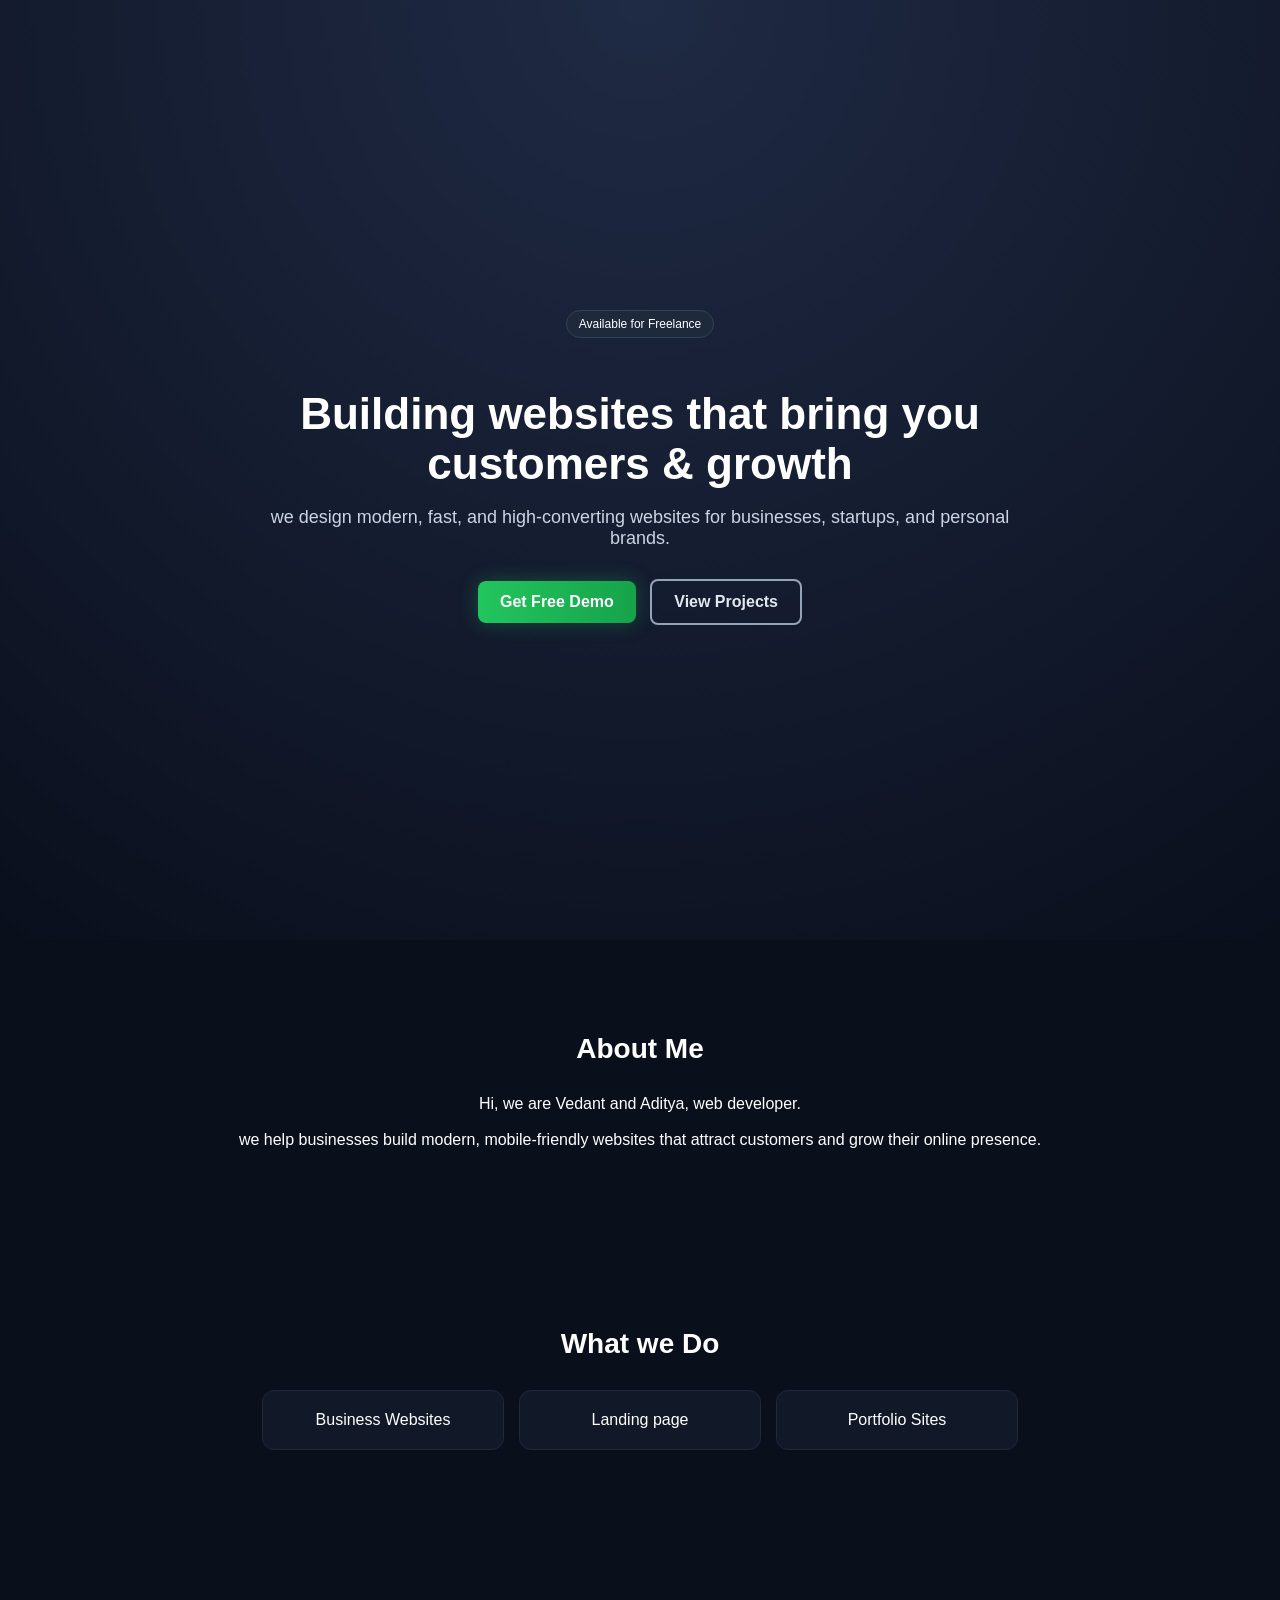
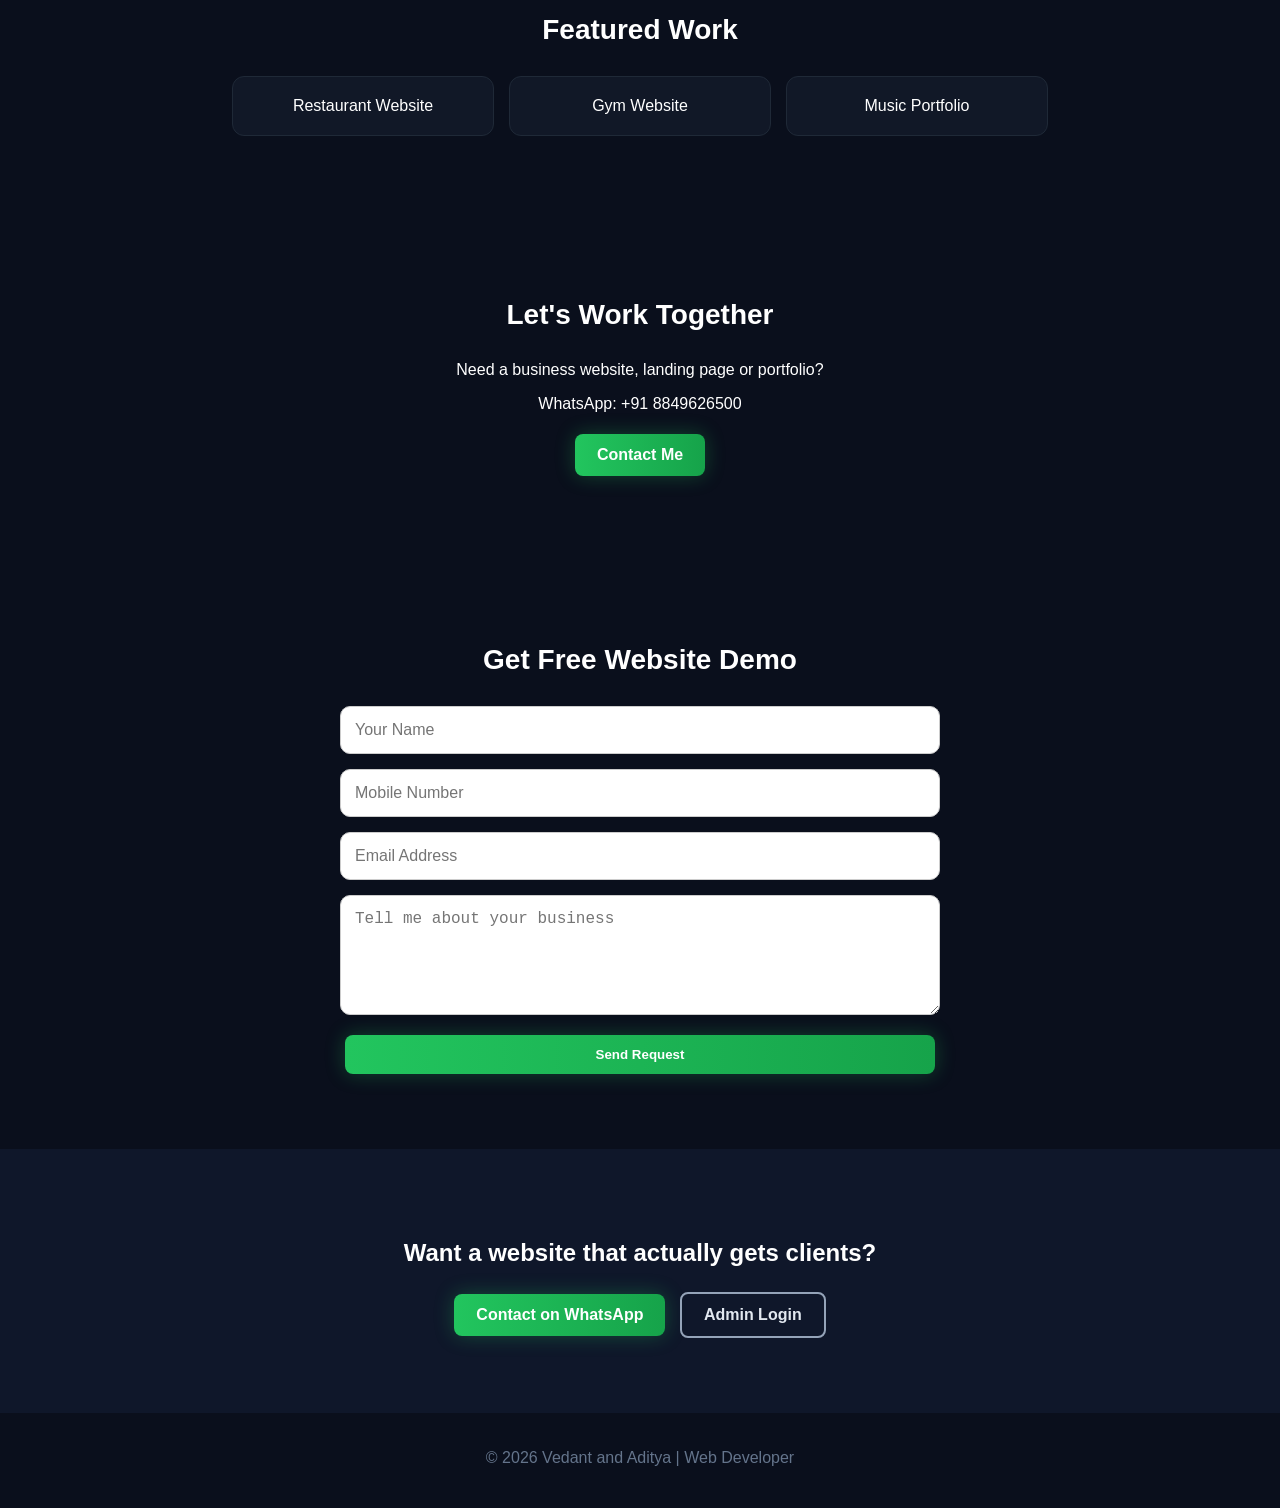
<file: index.html>
<!DOCTYPE html>
<html lang="en">

<head>
    <meta charset="UTF-8">
    <meta name="viewport" content="width=device-width, initial-scale=1.0">
    <title>Vedant and Aditya | Web Developer</title>
    <link rel="stylesheet" href="style.css">
</head>

<body>

    <!-- HERO -->
    <section class="hero">
        <div class="hero-inner">

            <div class="badge">Available for Freelance</div>

            <h1>Building websites that bring you customers & growth</h1>

            <p>
                we design modern, fast, and high-converting websites for businesses, startups, and personal brands.
            </p>

            <div class="buttons">
                <a href="https://wa.me/+918849626500" class="btn primary">Get Free Demo</a>
                <a href="#projects" class="btn secondary">View Projects</a>
            </div>

        </div>
    </section>

    <section class="about">
        <section class="section">
            <h2>About Me</h2>

            <div class="about-box">
                <p>
                    Hi, we are Vedant and Aditya, web developer.<br><br>
                    we help businesses build modern, mobile-friendly websites
                    that attract customers and grow their online presence.
                </p>
            </div>
        </section>


        <!-- SERVICES -->
        <section class="section">
            <h2>What we Do</h2>

            <div class="grid">



                <div class="card">
                    <a href="https://vj1961152-hue.github.io/new-bussiness-website/" target="_blank"> Business Websites

                    </a>
                </div>

                <div class="card">
                    <a href="https://vj1961152-hue.github.io/Landing-page/" target="_blank">
                        Landing page
                    </a>

                </div>
                <div class="card">
                    <a href="https://vj1961152-hue.github.io/Bussiness-portfolio/" target="_blank">
                        Portfolio Sites
                    </a>
                </div>
            </div>
        </section>

        <!-- PROJECTS -->
        <section class="section" id="projects">
            <h2>Featured Work</h2>

            <div class="grid">
                <div class="card big">
                    <a href="https://vj1961152-hue.github.io/Restaurant-bussiness/" target="_blank">
                        Restaurant Website

                    </a>

                </div>
                <div class="card big">
                    <a href="https://vj1961152-hue.github.io/Gym-bussiness/" target="_blank">

                        Gym Website
                    </a>
                </div>
                <div class="card big">
                    <a href="https://vj1961152-hue.github.io/music-label/" target="_blank">
                        Music Portfolio
                    </a>
                </div>
            </div>
        </section>
        <section class="section">
            <h2>Let's Work Together</h2>

            <p>Need a business website, landing page or portfolio?</p>

            <p>WhatsApp: +91 8849626500</p>

            <a href="https://wa.me/+918849626500" class="btn primary">
                Contact Me
            </a>
        </section>
        <!-- CONTACT FORM -->

        <section class="section" id="contact">
            <h2>Get Free Website Demo</h2>
            <form class="contact-form" onsubmit="sendToWhatsApp(event)">


                <input type="text" placeholder="Your Name" required>

                <input type="tel" placeholder="Mobile Number" required>

                <input type="email" placeholder="Email Address" required>

                <textarea placeholder="Tell me about your business" rows="5"></textarea>

                <button type="submit" class="btn primary">
                    Send Request
                </button>
            </form>
        </section>

        <!-- CTA -->
        <section class="cta">
            <h2>Want a website that actually gets clients?</h2>
            <a href="https://wa.me/+918849626500" class="btn primary">Contact on WhatsApp</a>
            <a href="admin-login.html" class="btn secondary">
                Admin Login
            </a>

        </section>


        <footer>
            <p>© 2026 Vedant and Aditya | Web Developer</p>
        </footer>


        <script>
            function sendToWhatsApp(event) {
                event.preventDefault();

                let name = document.querySelector('input[type="text"]').value;
                let phone = document.querySelector('input[type="tel"]').value;
                let email = document.querySelector('input[type="email"]').value;
                let message = document.querySelector('textarea').value;

                let whatsappMessage =
                    `New Website Inquiry

Name: ${name}
Phone: ${phone}
Email: ${email}

Message:
${message}`;

                let url = `https://wa.me/918849626500?text=${encodeURIComponent(whatsappMessage)}`;

                window.open(url, "_blank");
            }
        </script>

</body>

</html>

</body>

</html>
</file>
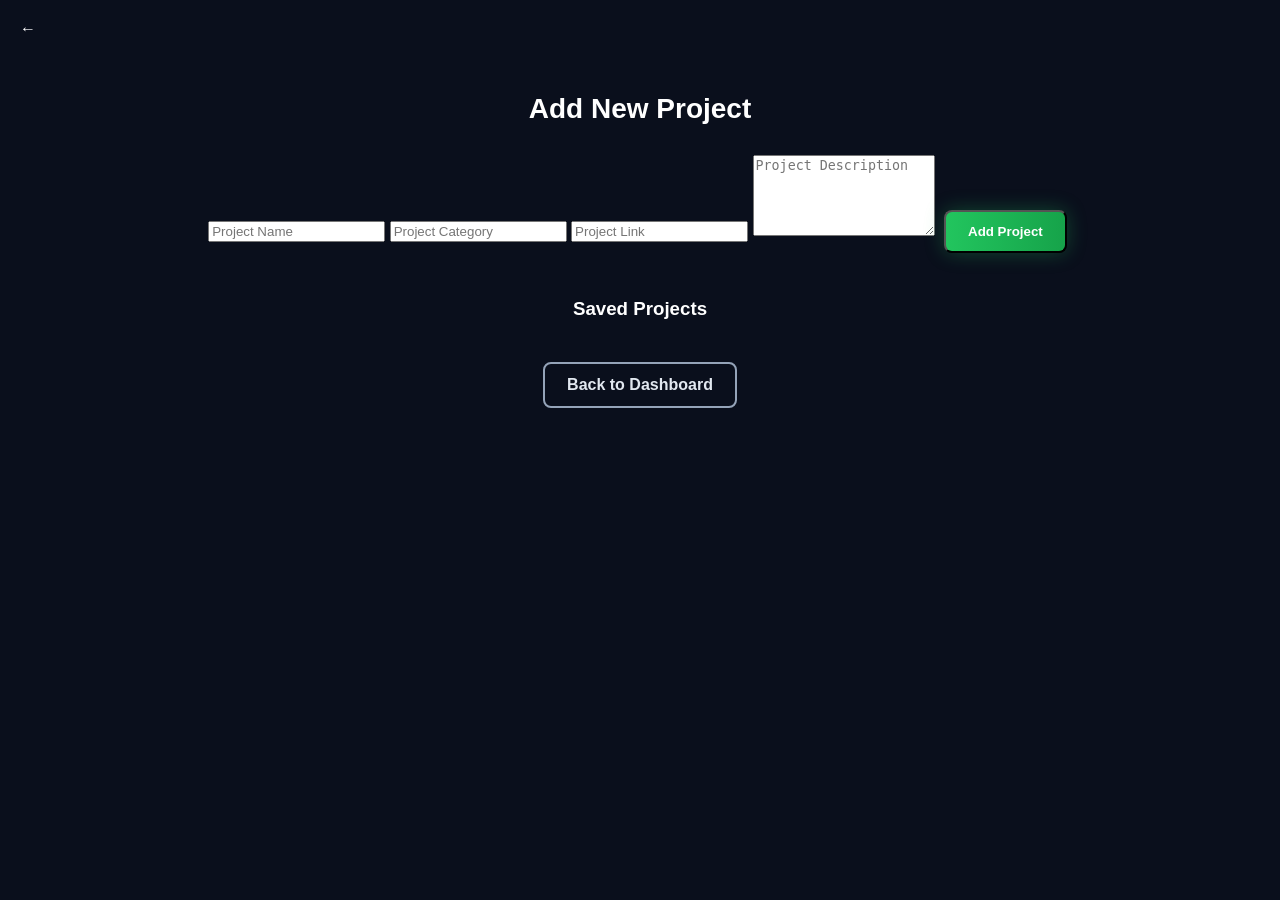
<file: add-project.html>
<!DOCTYPE html>
<html lang="en">

<head>
    <meta charset="UTF-8">
    <meta name="viewport" content="width=device-width, initial-scale=1.0">

    <title>Add Project</title>

    <link rel="stylesheet" href="style.css">
</head>

<body>

    <section class="section">

        <!-- Back Button -->
        <a href="dashboard.html" class="back-btn">
            ←
        </a>

        <h2>Add New Project</h2>

        <div class="contact-box">

            <!-- Add Project Form -->
            <form id="projectForm">

                <input type="text" id="projectName" placeholder="Project Name" required>

                <input type="text" id="projectCategory" placeholder="Project Category" required>

                <input type="url" id="projectLink" placeholder="Project Link" required>

                <textarea id="projectDescription" rows="5" placeholder="Project Description"></textarea>

                <button type="submit" class="btn primary">
                    Add Project
                </button>

            </form>


            <!-- Saved Projects -->
            <h3 style="color:white; margin-top:40px;">
                Saved Projects
            </h3>

            <div id="projectList"></div>

        </div>


        <br>


        <!-- Back to Dashboard -->
        <a href="dashboard.html" class="btn secondary">
            Back to Dashboard
        </a>

    </section>


    <script>

        // ==============================
        // DISPLAY SAVED PROJECTS
        // ==============================

        function displayProjects() {

            let projects =
                JSON.parse(localStorage.getItem("projects")) || [];

            let projectList =
                document.getElementById("projectList");

            projectList.innerHTML = "";


            projects.forEach((project) => {

                projectList.innerHTML += `

                    <div
                        style="
                        background:#111827;
                        color:white;
                        padding:15px;
                        margin:10px auto;
                        width:80%;
                        border-radius:10px;
                        text-align:left;
                        "
                    >

                        <h4>${project.name}</h4>

                        <p>
                            <b>Category:</b>
                            ${project.category}
                        </p>

                        <p>
                            <b>Link:</b>

                            <a
                                href="${project.link}"
                                target="_blank"
                                style="color:#38bdf8;"
                            >
                                Open Project
                            </a>
                        </p>

                        <p>
                            <b>Description:</b>
                            ${project.description}
                        </p>

                    </div>

                `;

            });

        }


        // ==============================
        // ADD PROJECT
        // ==============================

        document
            .getElementById("projectForm")
            .addEventListener("submit", function (event) {

                event.preventDefault();


                // Project information
                const project = {

                    name:
                        document.getElementById("projectName").value,

                    category:
                        document.getElementById("projectCategory").value,

                    link:
                        document.getElementById("projectLink").value,

                    description:
                        document.getElementById("projectDescription").value

                };


                // Get old projects
                let projects =
                    JSON.parse(localStorage.getItem("projects")) || [];


                // Add new project
                projects.push(project);


                // Save in LocalStorage
                localStorage.setItem(
                    "projects",
                    JSON.stringify(projects)
                );


                // Success message
                alert("Project Added Successfully!");


                // Clear form
                this.reset();


                // Update saved projects
                displayProjects();


                // ==================================
                // OPEN PROJECT DIRECTLY
                // ==================================

                window.location.href = project.link;

            });


        // Display projects when page loads
        displayProjects();

    </script>

</body>

</html>
</file>
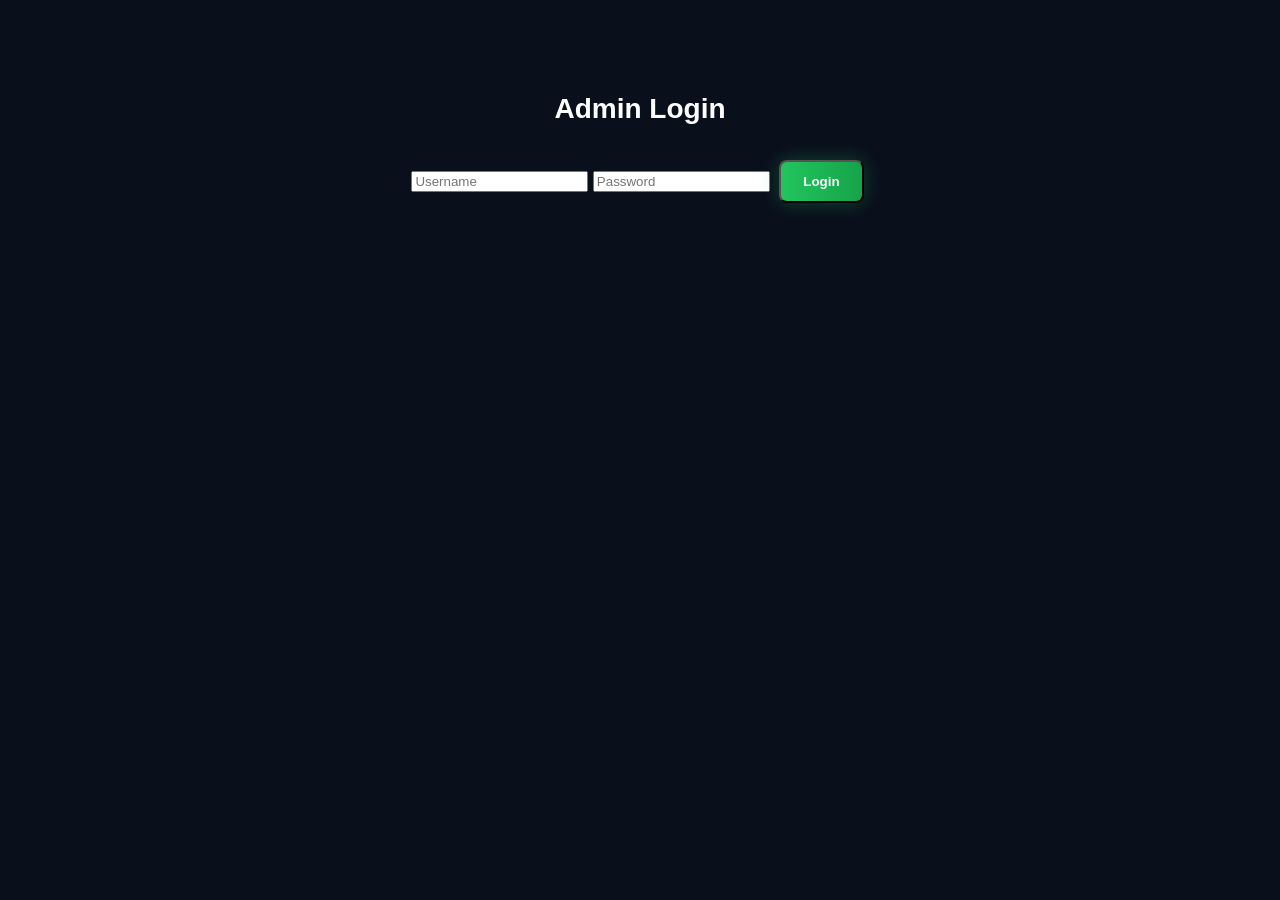
<file: admin-login.html>
<!DOCTYPE html>
<html lang="en">

<head>
    <meta charset="UTF-8">
    <meta name="viewport" content="width=device-width, initial-scale=1.0">
    <title>Admin Login</title>
    <link rel="stylesheet" href="style.css">
</head>

<body>

    <section class="section">
        <h2>Admin Login</h2>

        <div class="contact-box">

            <form onsubmit="login(event)">

                <input type="text" id="username" placeholder="Username" required>

                <input type="password" id="password" placeholder="Password" required>

                <button type="submit" class="btn primary">
                    Login
                </button>

            </form>

        </div>
    </section>

    <script>
        function login(event) {
            event.preventDefault();

            let username = document.getElementById("username").value;
            let password = document.getElementById("password").value;

            if (username === "admin" && password === "1234") {
                window.location.href = "dashboard.html";
            }
            else {
                alert("Invalid Username or Password");
            }
        }
    </script>

</body>

</html>
</file>
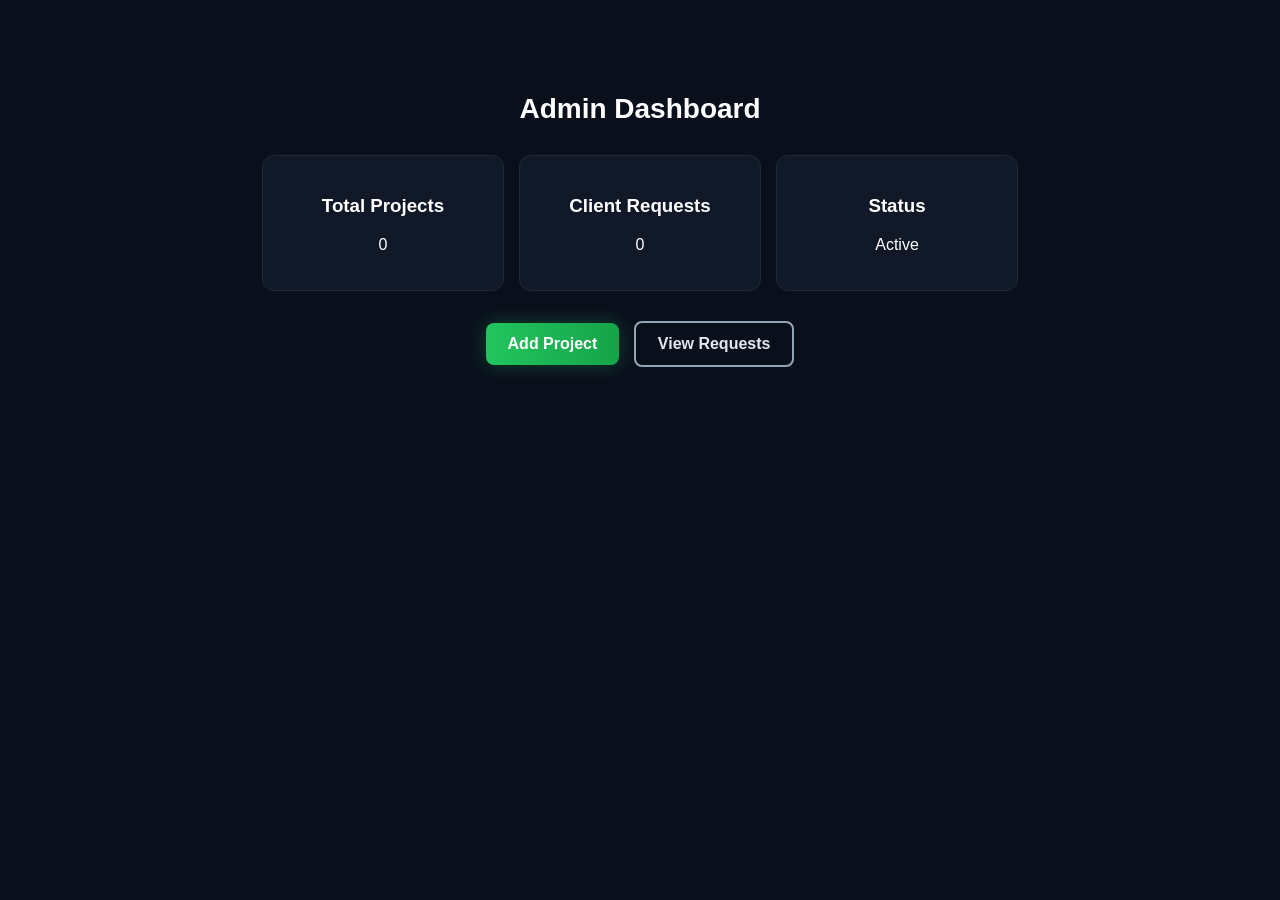
<file: dashboard.html>
<!DOCTYPE html>
<html lang="en">

<head>
    <meta charset="UTF-8">
    <meta name="viewport" content="width=device-width, initial-scale=1.0">
    <title>Admin Dashboard</title>
    <link rel="stylesheet" href="style.css">
</head>

<body>

    <section class="section">
        <h2>Admin Dashboard</h2>

        <div class="grid">

            <div class="card">
                <h3>Total Projects</h3>
                <p id="total projects">0</p>
            </div>

            <div class="card">
                <h3>Client Requests</h3>
                <p>0</p>
            </div>
            <div class="card">
                <h3>Status</h3>
                <p>Active</p>
            </div>

        </div> <!-- grid close -->

        <div class="buttons">

            <a href="add-project.html" class="btn primary">
                Add Project
            </a>



            <a href="view-request.html" class="btn secondary">
                View Requests
            </a>


            </a>

        </div>





        </div>

    </section>

    </div>
    </section>

</body>
<script>
    let projects = JSON.parse(localStorage.getItem("projects")) || [];
    document.getElementById("totalProjects").innerText = projects.length;
</script>

</html>
</file>
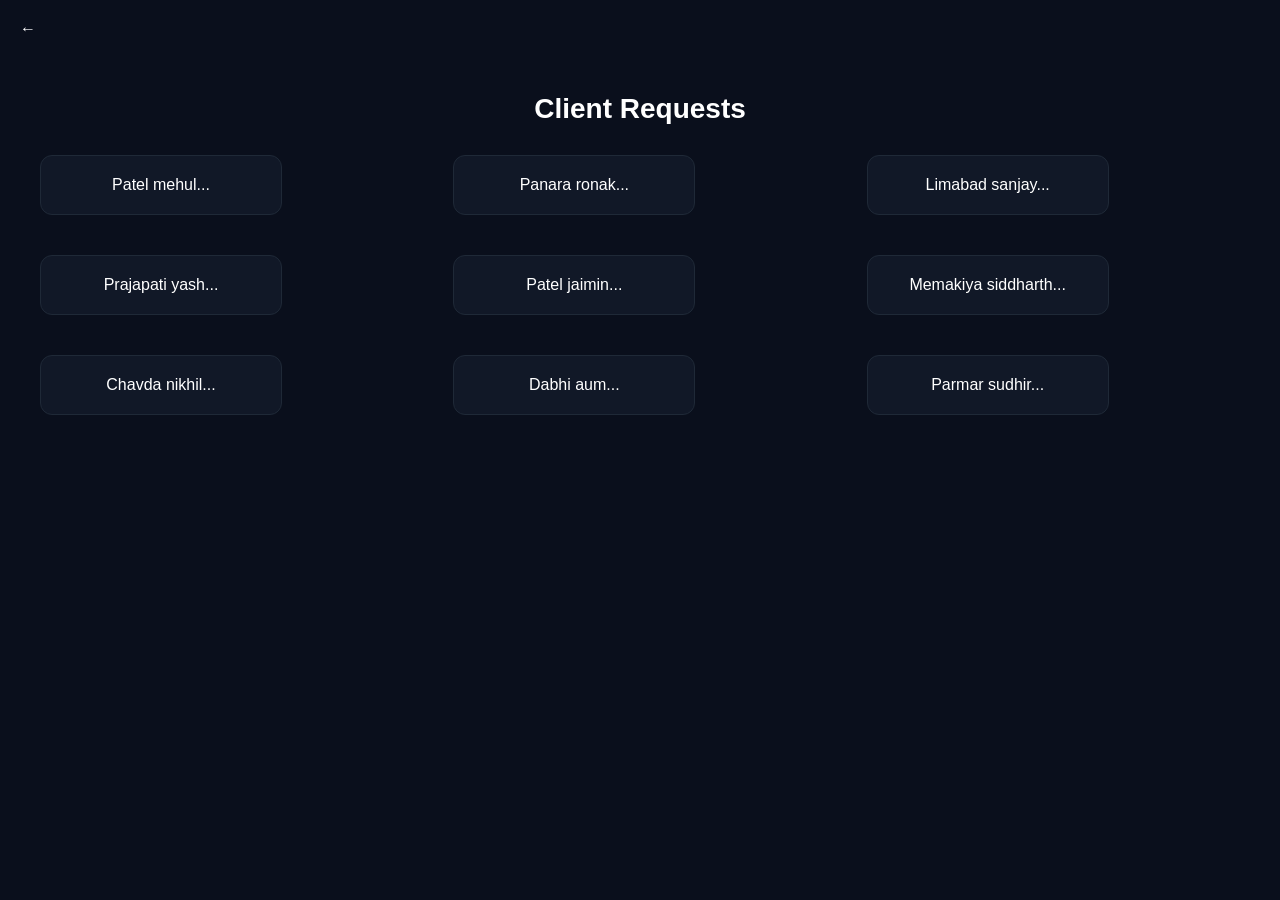
<file: view-request.html>
<!DOCTYPE html>
<html lang="en">

<head>
    <meta charset="UTF-8">
    <title>View Requests</title>
    <link rel="stylesheet" href="style.css">
</head>

<body>

    <section class="section">
        <a href="dashboard.html" class="back-btn">
            ←
        </a>
        <h2>Client Requests</h2>

        <div class="request-grid">

            <div class="card">Patel mehul...</div>
            <div class="card">Panara ronak...</div>
            <div class="card">Limabad sanjay...</div>

            <div class="card">Prajapati yash...</div>
            <div class="card">Patel jaimin...</div>
            <div class="card">Memakiya siddharth...</div>

            <div class="card">Chavda nikhil...</div>
            <div class="card">Dabhi aum...</div>
            <div class="card">Parmar sudhir...</div>

        </div>

    </section>

</body>

</html>
</file>
<file: style.css>
body {
    margin: 0;
    font-family: Arial;
    background: #0a0f1c;
    color: white;
}

/* HERO */
.hero {
    height: 100vh;
    display: flex;
    justify-content: center;
    align-items: center;
    text-align: center;
    padding: 20px;
    background: radial-gradient(circle at top, #1f2a44, #0a0f1c);
}

.hero-inner {
    max-width: 750px;
}

.badge {
    display: inline-block;
    padding: 6px 12px;
    background: #1e293b;
    border: 1px solid #334155;
    border-radius: 20px;
    font-size: 12px;
    margin-bottom: 15px;
}

.hero h1 {
    font-size: 44px;
    margin-bottom: 15px;
}

.hero p {
    color: #cbd5e1;
    font-size: 18px;
}

/* BUTTONS */
.buttons {
    margin-top: 25px;
}

.btn {
    padding: 12px 22px;
    border-radius: 8px;
    text-decoration: none;
    font-weight: bold;
    margin: 5px;
    display: inline-block;
}

.primary {
    background: linear-gradient(90deg, #22c55e, #16a34a);
    color: white;
    box-shadow: 0 0 20px rgba(34, 197, 94, 0.3);
}

.secondary {
    border: 2px solid #94a3b8;
    color: #e2e8f0;
}

/* SECTIONS */
.section {
    padding: 70px 20px;
    text-align: center;
}

.section h2 {
    font-size: 28px;
    margin-bottom: 30px;
}

/* GRID */
.grid {
    display: flex;
    justify-content: center;
    flex-wrap: wrap;
    gap: 15px;
}

/* CARDS */
.card {
    background: #111827;
    padding: 20px;
    border-radius: 12px;
    width: 200px;
    border: 1px solid #1f2937;
    transition: 0.3s;
}

.card:hover {
    transform: translateY(-5px);
    border-color: #22c55e;
}

.card a {
    text-decoration: none;
    color: white;
}

.big {
    width: 220px;
}

/* CTA */
.cta {
    padding: 70px 20px;
    text-align: center;
    background: #0f172a;
}

footer {
    text-align: center;
    padding: 20px;
    color: #64748b;
}

.contact-form {
    max-width: 600px;
    margin: auto;
    display: flex;
    flex-direction: column;
    gap: 15px;
}

.contact-form input,
.contact-form textarea {
    padding: 14px;
    border: 1px solid #ccc;
    border-radius: 10px;
    font-size: 16px;
}

.contact-form button {
    border: none;
    cursor: pointer;
}

.section {
    text-align: center;
    gap: 15px;
}

.request-grid {
    display: grid;
    grid-template-columns: repeat(3, 1fr);
    gap: 40px;
    max-width: 1200px;
    margin: 0 auto;
}

.back-btn {
    position: absolute;
    top: 20px;
    left: 20px;
    font-size: 28px;
    display: inline-flex;
    align-items: center;
    gap: 8px;
    text-decoration: none;
    color: white;
    font-size: 16px;
    font-weight: bold;
    margin-bottom: 20px;
    transition: 0.3s;
    z-index: 1000;
}

.back-btn:hover {
    transform: translateX(-5px);

}

@media (max-width: 600px) {
    .hero {
        padding: 15px;
    }

    .hero h1 {
        font-size: 30px;
    }

    .hero p {
        font-size: 16px;
    }

    .request-grid {
        grid-template-columns: 1fr;
        gap: 20px;
    }

    .card,
    .big {
        width: auto;
    }
}
</file>
